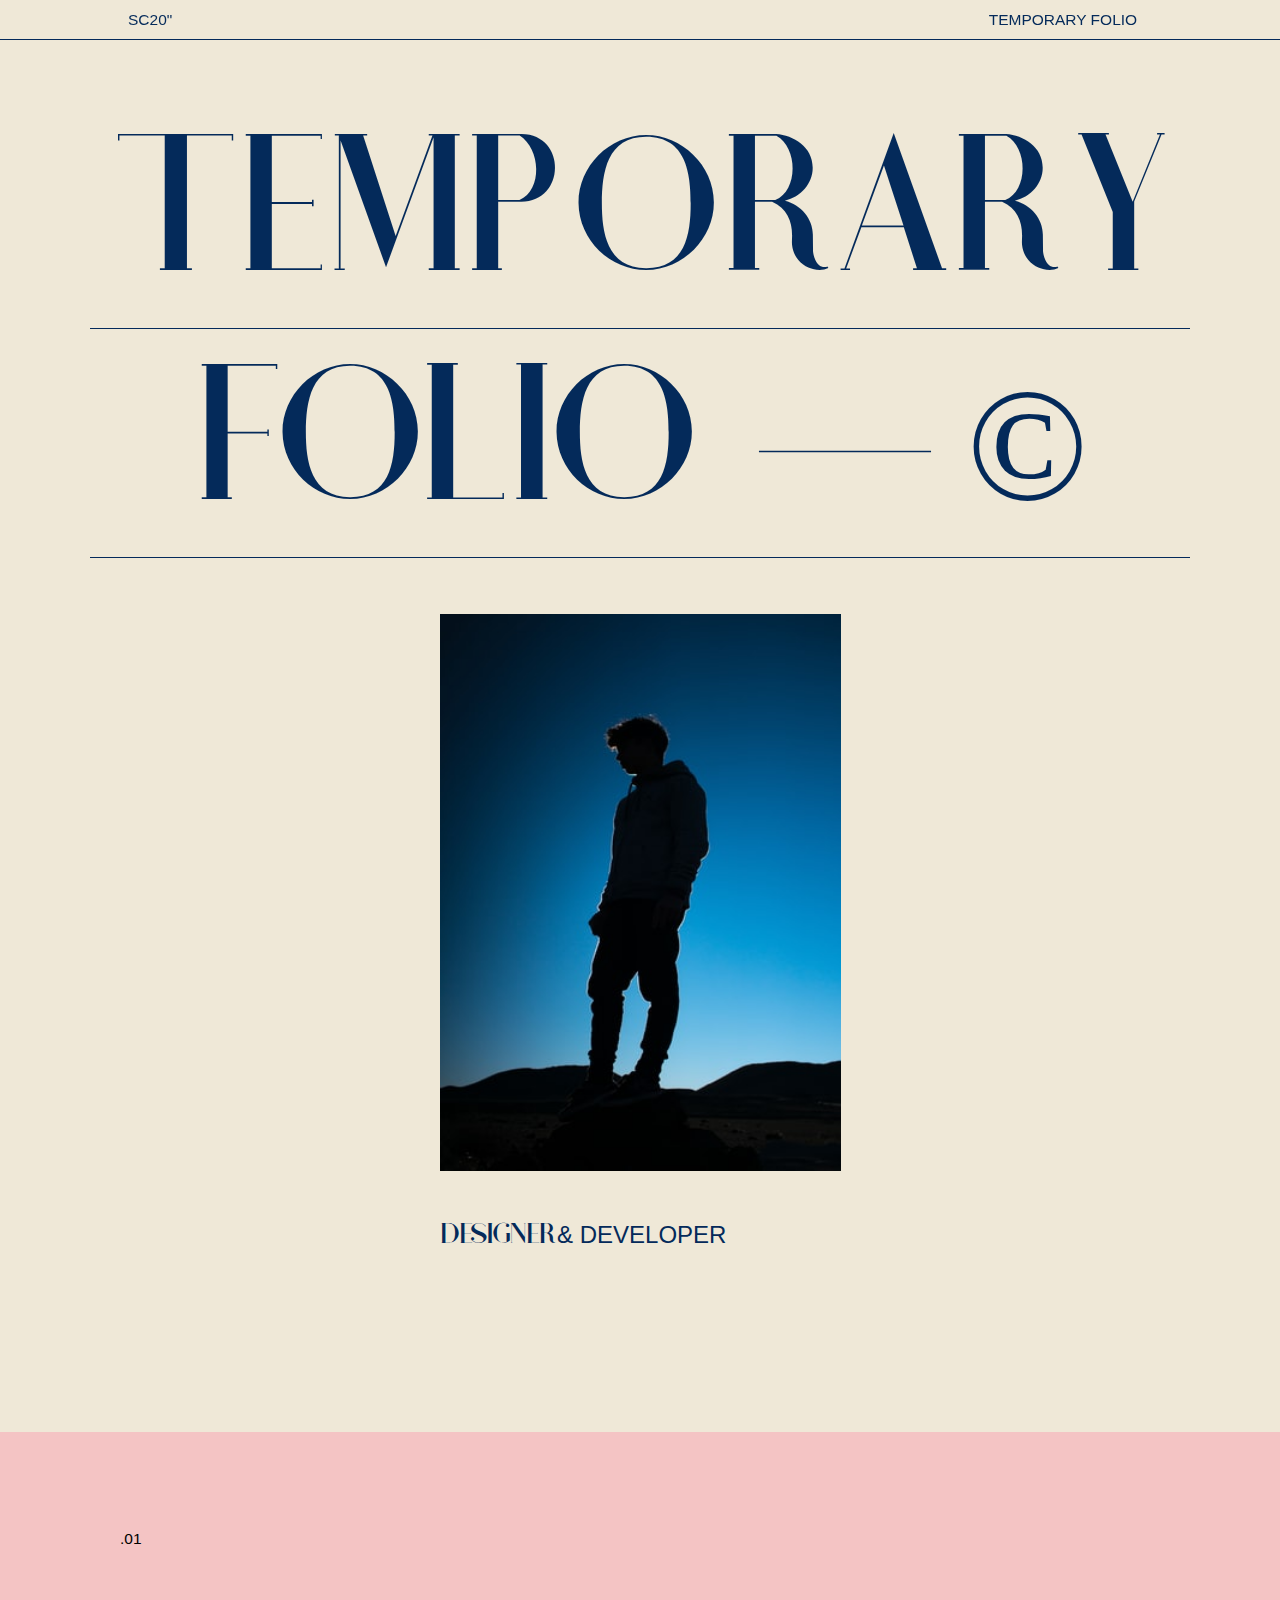
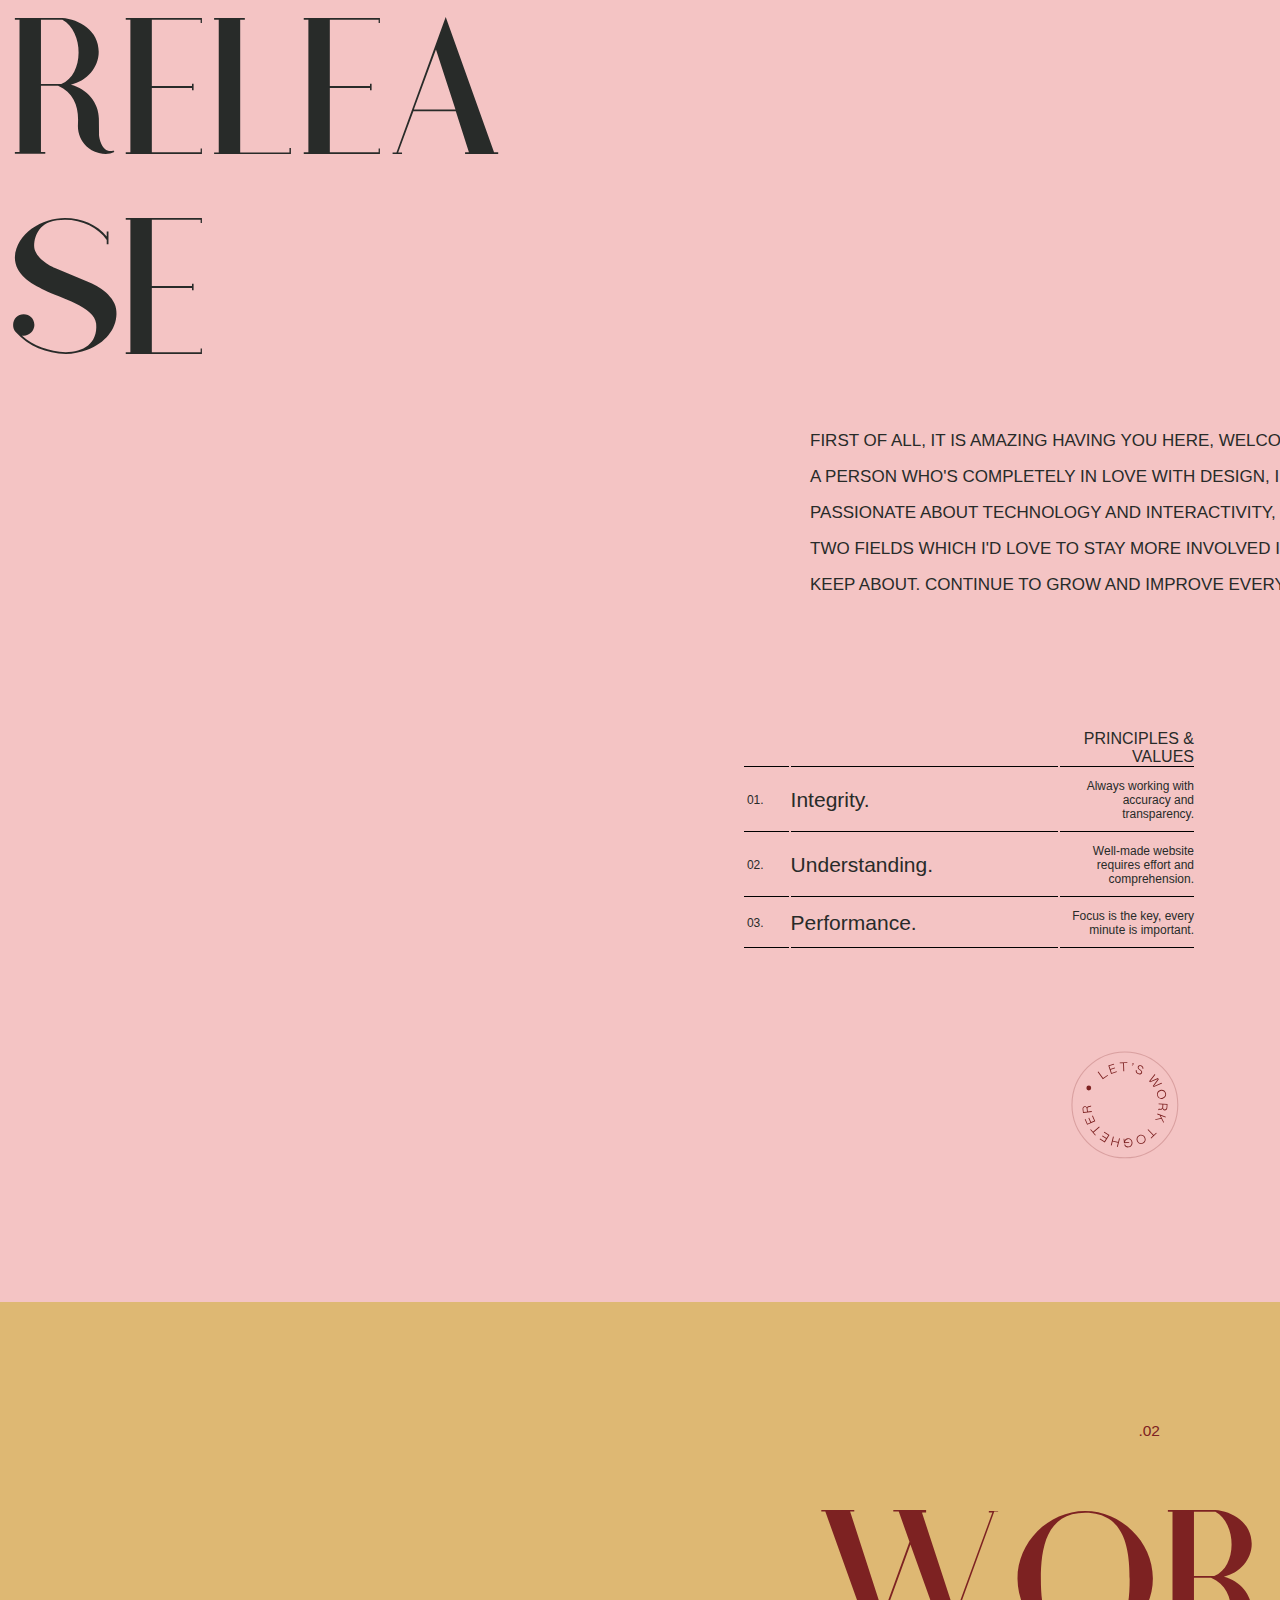
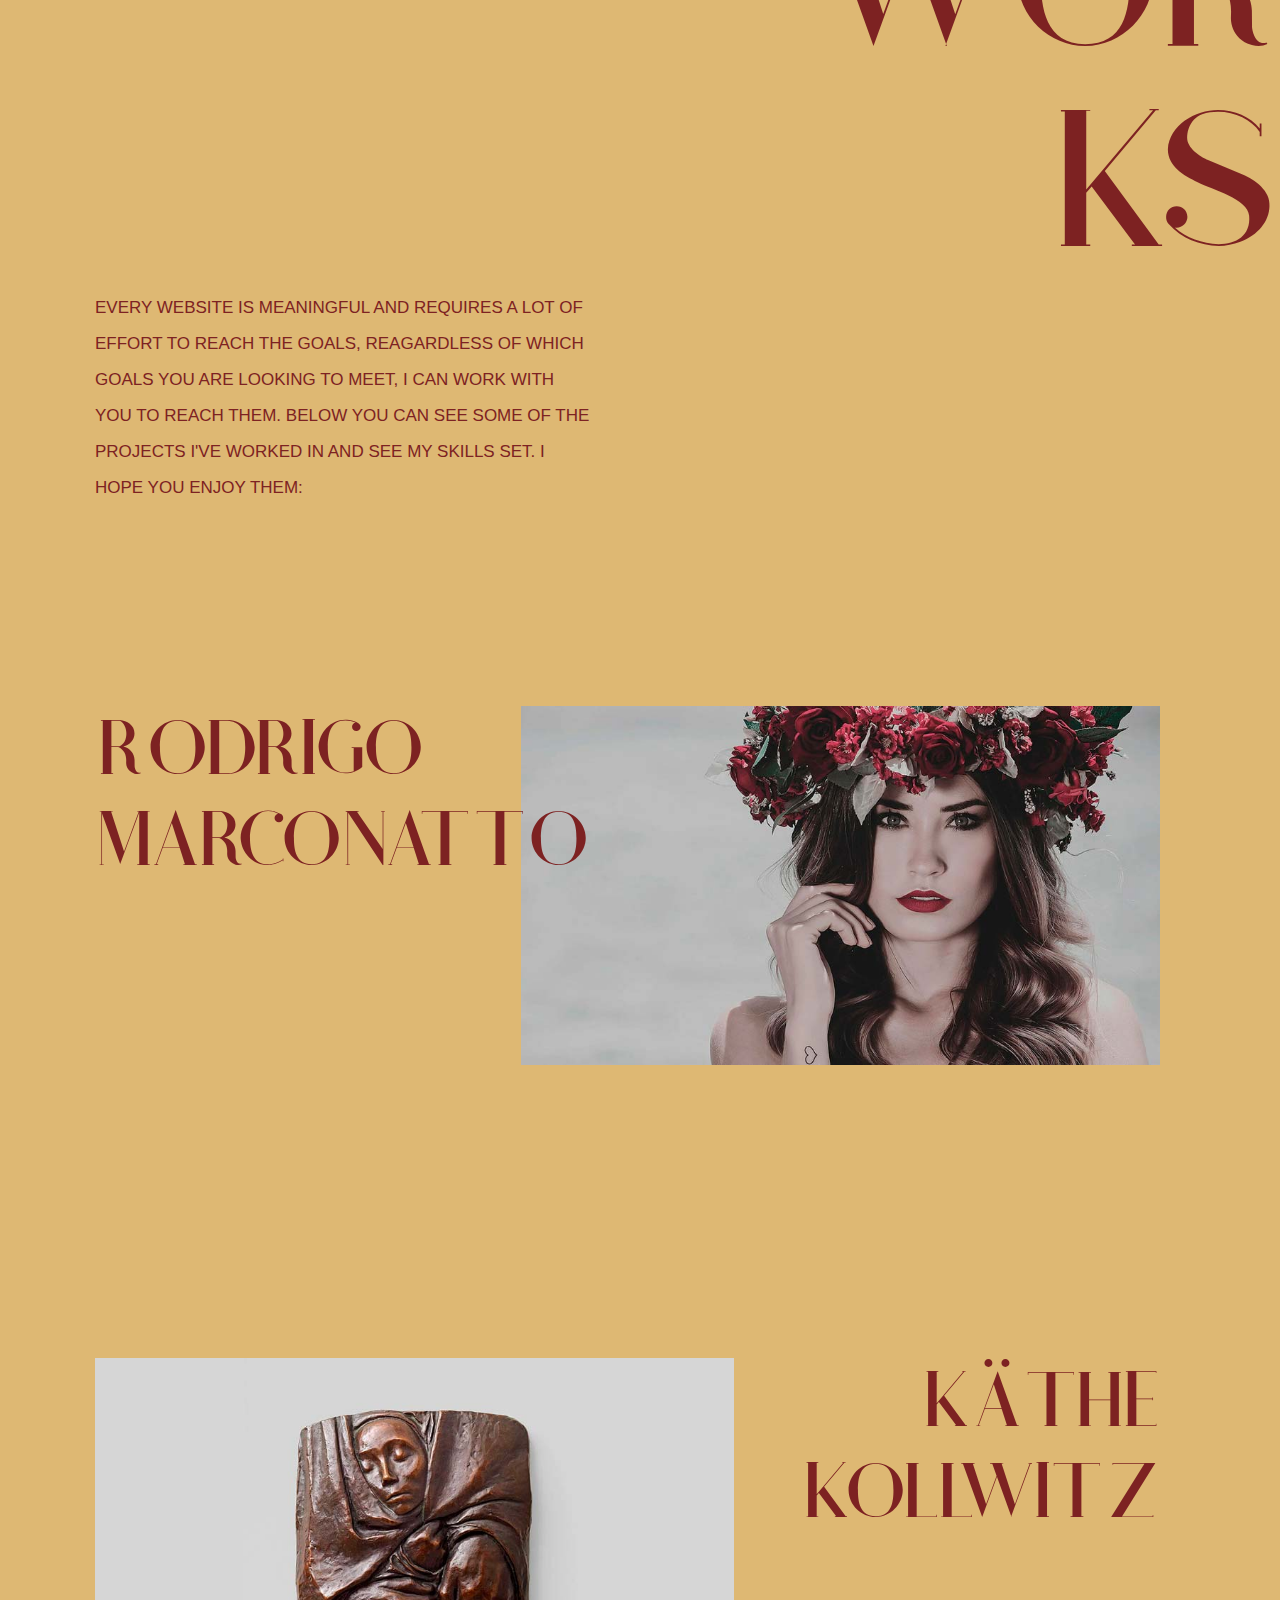
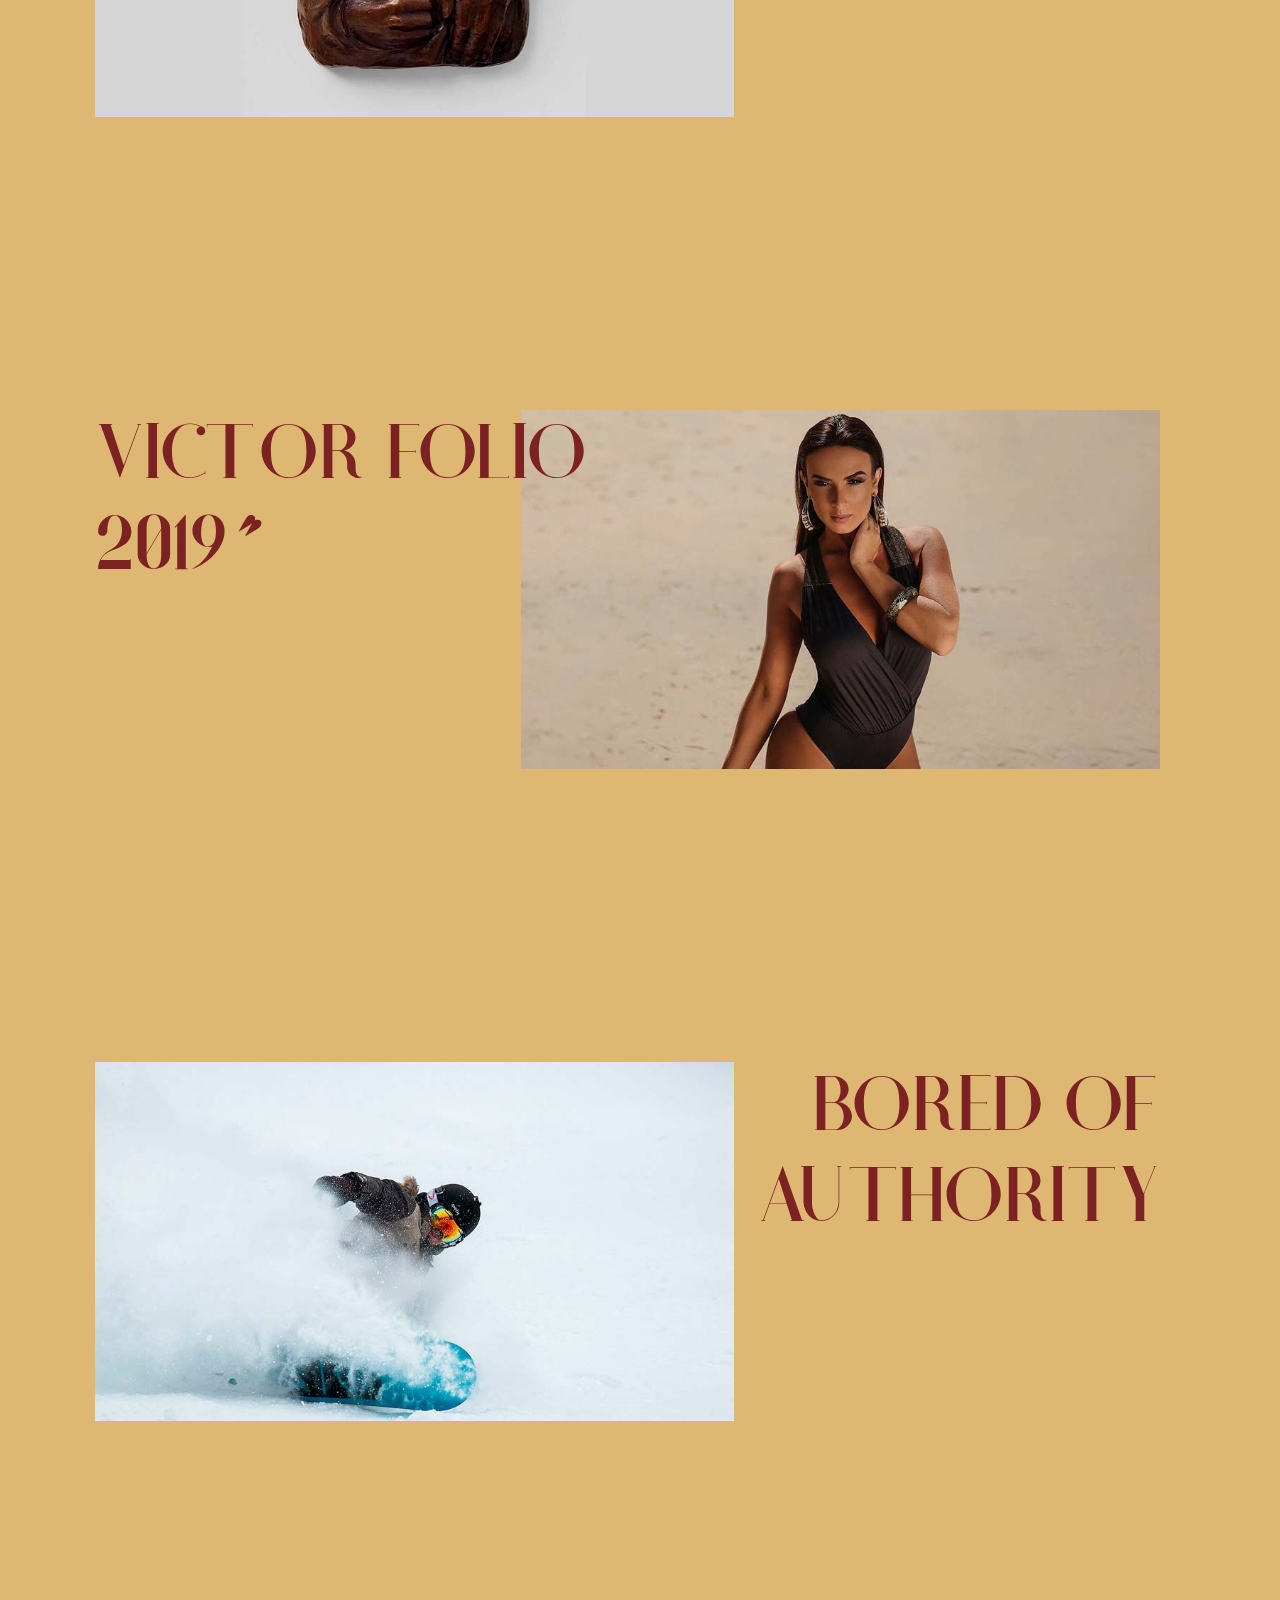
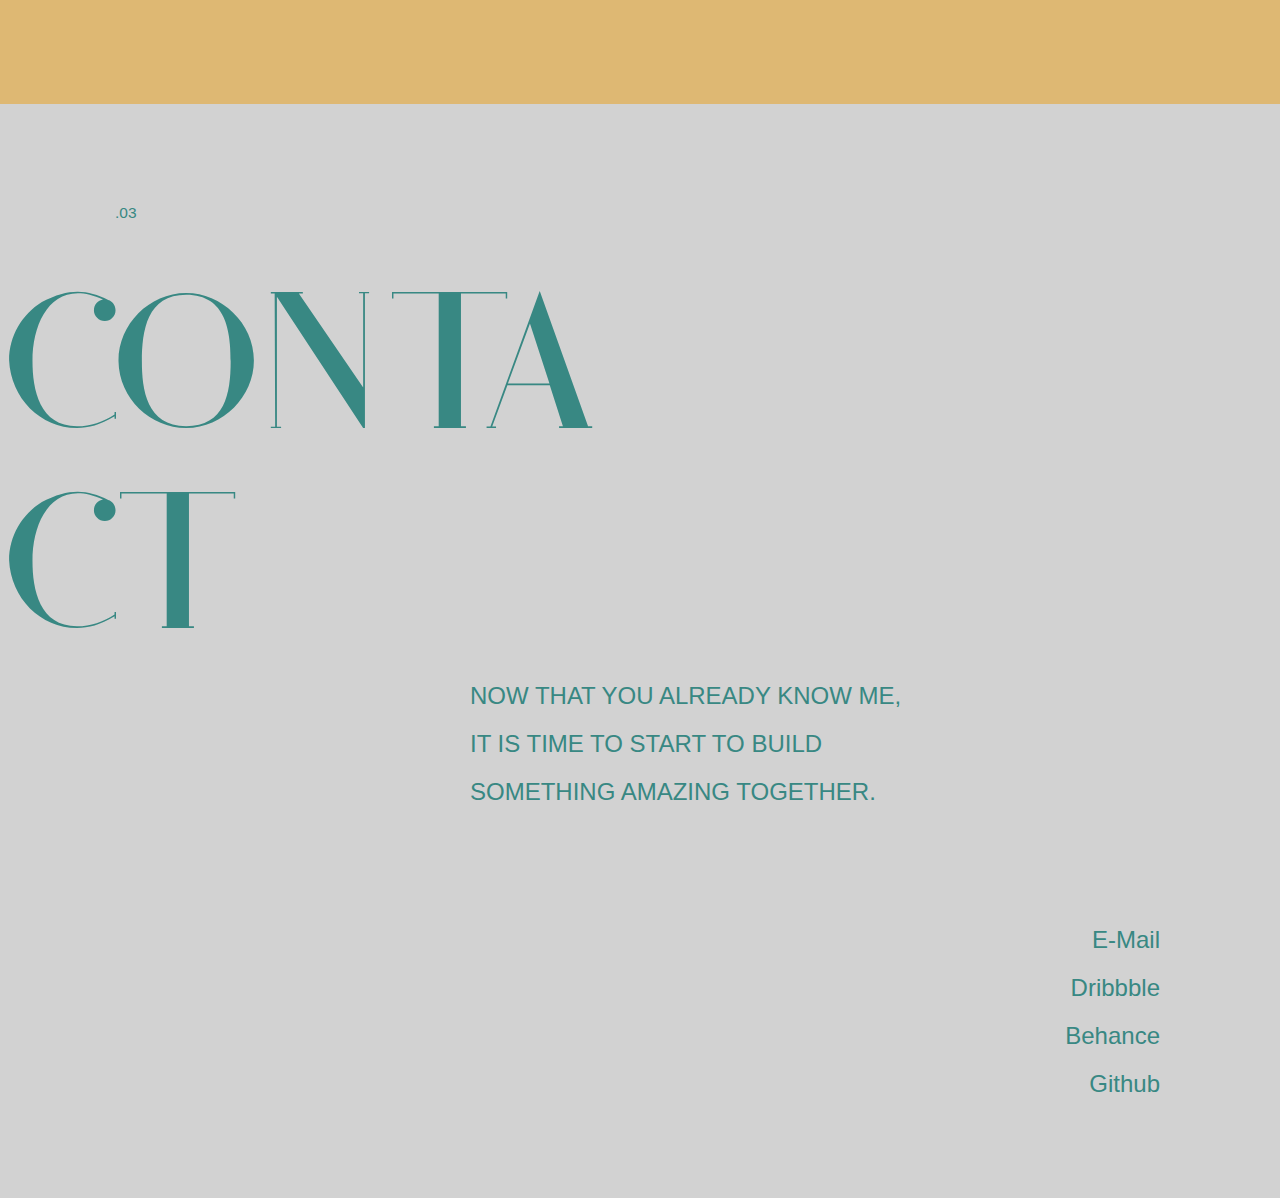
<file: index.html>
<!DOCTYPE html>
<html lang="en">
<head>
    <meta charset="UTF-8">
    <meta http-equiv="X-UA-Compatible" content="IE=edge">
    <meta name="viewport" content="width=device-width, initial-scale=1.0">
    <title>Üb 4 Folio</title>
    <link rel="stylesheet" href="assets/css/style.css">
</head>
<body>
    

<!-- HEADER -->
    <header>


        <nav>
                <p>SC20"</p>
                <p>TEMPORARY FOLIO</p>
        </nav>

        <section>
            <h1>TEMPORARY</h1>
            <h1>FOLIO <span>——</span> ©</h1>
            <br>
            <div>
                <img src="assets/img/blue.jpeg" alt="Mann in Blau">
            </div>



            <div>
                <p><span>Designer</span><p> & Developer</p>
            </div>



        </section>

    </header>



<!-- MAIN 1 -->

    <main>
        <p>.01</p>
        <h2>RELEA<br>SE</h2>
        <div>
            <p>FIRST OF ALL, IT IS AMAZING HAVING YOU HERE, WELCOME! I'M A PERSON WHO'S COMPLETELY IN LOVE WITH DESIGN, I AM PASSIONATE ABOUT TECHNOLOGY AND INTERACTIVITY, THE TWO FIELDS WHICH I'D LOVE TO STAY MORE INVOLVED IN AND KEEP ABOUT. CONTINUE TO GROW AND IMPROVE EVERY DAY!</p>
        </div>
        

        <table>
            <tr>
                <th class="tg-031e"></th>
                <th class="tg-031e"></th>
                <th class="tg-031e">Principles &amp; Values</th>
                <th class="tg-031e"></th>
                <th class="tg-031e"></th>
            </tr>
            <tr>
                <td class="tg-031e">01.</td>
                <td class="tg-031e">Integrity.</td>
                <td class="tg-031e">Always working with accuracy and transparency.</td>
                <td class="tg-031e"></td>
                <td class="tg-031e"></td>
            </tr>
            <tr>
                <td class="tg-031e">02.</td>
                <td class="tg-031e">Understanding.</td>
                <td class="tg-031e">Well-made website requires effort and comprehension.</td>
                <td class="tg-031e"></td>
                <td class="tg-031e"></td>
            </tr>
            <tr>
                <td class="tg-031e">03.</td>
                <td class="tg-031e">Performance.</td>
                <td class="tg-031e">Focus is the key, every minute is important.</td>
                <td class="tg-031e"></td>
                <td class="tg-031e"></td>
            </tr>
        </table>


        <div>
            <img src="assets/img/letswork.svg" alt="Logo">
        </div>
        
    </main>









<!-- MAIN 2 -->

    <main>

        <p>.02</p>
        <h2>WOR<br>KS</h2>
        <div>
            <p>EVERY WEBSITE IS MEANINGFUL AND REQUIRES A LOT OF EFFORT TO REACH THE GOALS, REAGARDLESS OF WHICH GOALS YOU ARE LOOKING TO MEET, I CAN WORK WITH YOU TO REACH THEM. BELOW YOU CAN SEE SOME OF THE PROJECTS I'VE WORKED IN AND SEE MY SKILLS SET. I HOPE YOU ENJOY THEM:</p>
        </div>
        

        <article>
            <h3>RODRIGO <br>MARCONATTO</h3>
        </article>
        
        <article>
            <h3>KÄTHE <br>KOLLWITZ</h3>
        </article>
        
        <article>
            <h3>VICTOR FOLIO <br>2019<span>”</span></h3>
        </article>
        
        <article>
            <h3>BORED OF <br>AUTHORITY</h3>
        </article>

    </main>


<!-- FOOTER -->

    <footer>

        <p>.03</p>
        <h2>CONTA <br>CT </h2>
        <div>
            <p>NOW THAT YOU ALREADY KNOW ME, IT IS TIME TO START TO BUILD SOMETHING AMAZING TOGETHER.</p>
        </div>
       
        <ul>
            <li><a href="#">E-Mail</a></li>
            <li><a href="#">Dribbble</a></li>
            <li><a href="#">Behance</a></li>
            <li><a href="#">Github</a></li>
        </ul>

    </footer>

</body>
</html>
</file>
<file: assets/css/style.css>
@font-face {
    font-family: Athene;
    src: url("../fonts/Athene.otf")
    format("opentype");
}

@import url('https://fonts.googleapis.com/css2?family=Open+Sans:ital,wght@0,300;0,400;0,500;0,600;0,700;0,800;1,300;1,400;1,500;1,600;1,700;1,800&family=Playfair+Display:ital,wght@0,700;0,800;1,700;1,800&display=swap');


/* ======================= General ======================= */

* {
    margin: 0;
    padding: 0;
    box-sizing: border-box;
}


/* ---------- Farben und Schriften ---------- */
/* 
#042A5A, #F4C4C4, #282B29, #7D2222, #DEB873, #D2D2D2, #388883


    font-family: 'Open Sans', sans-serif;
    font-family: Athene;  
*/


html {
    font-size: 62.5%;
}

body {
    max-width: 1440px;
}

h1 {
    font-family: Athene;
    font-size: 16rem;
    font-weight: 150;
}


/* ======================= HEADER ======================= */

header {
    background: #EFE8D7;
    color: #042A5A;
}


header nav {
    font-family: 'Open Sans', sans-serif;
    font-weight: 100;
    font-size: 1.55rem;
    letter-spacing: -8%;
    line-height: 25px;
    border-bottom: 1px solid #042A5A;
    position: fixed;
    width: 100vw;
}

header nav p {
    display: inline-block;
    width: 45%;
    padding: 6.5px 1.5vw 7px 10vw;
}

header nav p:nth-of-type(2) {
    text-align: right;
}


header h1 {
    text-align: center;
    border-bottom: 1px solid #042A5A;
    margin: 0 10vh;
}
header section h1:nth-of-type(1) {
    padding-top: 100px;
}

header section h1:nth-of-type(2) span {
    letter-spacing: -15px;
}


/* ------------ Bild ------------ */


header img {
    height: 602px; 
    width: 401px;
    padding-top: 5vh;
}

header section div:nth-of-type(1) {
    text-align: center;
    padding-bottom: 5vh;
}


/* ------------ Bildunterschrift ------------ */


header section div:nth-of-type(2) {
    padding-bottom: 20vh;
    max-width: 400px;
	margin: 0 auto;
}

header section div:nth-of-type(2) p {
    font-family: 'Open Sans', sans-serif;
    font-size: 2.4rem;
    font-weight: 100;
    text-transform: uppercase;
    display: inline-block;
}

header section div:nth-of-type(2) p span {
    font-family: Athene;
    font-size: 2.4rem;
    text-transform: uppercase;
}



/* ======================= MAIN 1 ======================= */


main:nth-of-type(1) {
    background-color: #F4C4C4;
}

main:nth-of-type(1) > p:nth-of-type(1) {
    text-align: left;
    padding-top: 98px;
    font-size: 1.55rem;
    padding-left: 120px;
    font-family: 'Open Sans', sans-serif;
    font-weight: lighter;
}

main:nth-of-type(1) h2 {
    font-size: 16rem;
    color: #282B29;
    font-weight: 400;
    font-family: Athene;
    line-height: 200px;
    margin-top: 50px;
}

main:nth-of-type(1) div:nth-of-type(1) {
    width: 535px;
    height: 180px;
    margin: 25px 95px 125px 810px;
}

main:nth-of-type(1) div>p {
    font-size: 1.7rem;
    font-family: 'Open Sans', sans-serif;
    color: #282B29;
    letter-spacing: -2%;
    line-height: 36px;
    font-weight: lighter;
    text-align: left;
}

/* ---------- TABLE ---------- */

main:nth-of-type(1) table {
    text-align: right;
    padding-left: 742px;
    padding-right: 80px;
    width: 100%;
    font-family: 'Open Sans', sans-serif;
    color: #282B29;
    font-weight: lighter;
}

table tr th {
    font-weight: normal;
    text-align: right;
}


table tr td {
    margin: 0;
    padding: 10px 0 10px 0; 
}

tr:nth-of-type(1) {
    font-size: 1.6rem;
    font-weight: normal;
    text-transform: uppercase;
}


tr td:nth-of-type(1) {
	padding-right: 25px;
    font-size: 1.2rem;
}

tr td:nth-of-type(2) {
	width: 60%;
    font-size: 2.1rem;
    text-align: left;
}

tr td:nth-of-type(3) {
	text-align: right;
    font-size: 1.2rem;
    width: 30%;
}

th {
	border-bottom: 1px solid black;
}

td {
	border-bottom: 1px solid black;
}


/* ---------- Logo ---------- */

main:nth-of-type(1) div {
    text-align: right;
    color: black;
    margin-right: 95px;
    margin-top: 95px;
    padding-bottom: 15vh;
    
}
main:nth-of-type(1) div img {
    width: 120px;
    height: 120px;
}


/* ======================= MAIN 2 ======================= */

main:nth-of-type(2) {
    background-color: #DEB873;
}

main:nth-of-type(2) > h2, h3 {
    color: #7D2222;
}

main:nth-of-type(2) > p:nth-of-type(1) {
    text-align: right;
    font-family: 'Open Sans', sans-serif;
    padding-top: 120px;
    font-size: 1.55rem;
    color: #7D2222;
    margin-right: 120px;
    margin-top: 0;
}

main:nth-of-type(2) h2 {
    text-align: right;
    font-size: 16rem;
    font-weight: 400;
    font-family: Athene;
    line-height: 200px;
    margin-top: 50px;
}


main:nth-of-type(2) div>p {
    width: 500px;
}

main:nth-of-type(2) div>p {
    font-size: 1.7rem;
    color: #7D2222;
    font-family: 'Open Sans', sans-serif;
    margin-bottom: 200px;
    margin-left: 95px;
    letter-spacing: -2%;
    line-height: 36px;
    font-weight: lighter;
}


/* ---------- ARTICLE - GENERAL STYLES ---------- */

main:nth-of-type(2) article h3 {
    font-family: Athene; 
    font-size: 6.4rem;
    font-weight: 400;
    margin-bottom: 300px;
    margin-top: 10px;
}


/* ---------- BILD 1 ---------- */

main:nth-of-type(2) article:nth-of-type(1) {
    background: url("../img/bg-marconatto-1.jpg") right top no-repeat;
    background-size: 60%;
    padding: 0 0 160px 0;
    margin-left: 95px;
    margin-right: 120px;
}



/* ---------- BILD 2 ---------- */

main:nth-of-type(2) article:nth-of-type(2) {
    background: url(../img/kathe_cover-1.jpg) left top no-repeat;
    background-size: 60%;
    padding: 0 0 160px 0;
    margin-left: 95px;
    margin-right: 120px;
}

main:nth-of-type(2) article:nth-of-type(2) h3 {
    text-align: right;
}


/* ---------- BILD 3 ---------- */


main:nth-of-type(2) article:nth-of-type(3) {
    background: url("../img/bg-nicole-1.jpg") right top no-repeat;
    background-size: 60%;
    padding: 0 0 160px 0;
    margin-left: 95px;
    margin-right: 120px;
}



/* ---------- Versuche, das Anführungszeichen nach 2019 anzusteuern ---------- */

/* main:nth-of-type(2) article:nth-of-type(3) h3:nth-of-type(2) {
    unicode-bidi:bidi-override;
    direction:rtl;
}

main:nth-of-type(2) article:nth-of-type(3) h3:nth-of-type(2)::first-letter {
    font-style: italic;
} */

/* main:nth-of-type(2) article:nth-of-type(3) h3 span {
    color: lightseagreen;
    font-weight: bold;
    font-family: 'Scheherazade New', serif;
    float: left;
    -webkit-transform: rotate(45deg);
} */


main:nth-of-type(2) article:nth-of-type(3) h3 span {
    font-weight: 700;
    font-style: italic;
}



/* ---------- BILD 4 ---------- */


main:nth-of-type(2) article:nth-of-type(4) {
    background: url(../img/boa_cover-1.jpg) left top no-repeat;
    background-size: 60%;
    padding: 0 0 160px 0;
    margin-left: 95px;
    margin-right: 120px;
}

main:nth-of-type(2) article:nth-of-type(4) h3 {
    text-align: right;
}


/* ======================= FOOTER ======================= */

footer {
    background-color: #D2D2D2;
}

footer p {
    color: #388883;
    font-family: 'Open Sans', sans-serif;
}

footer>p:nth-of-type(1) {
    font-size: 1.55rem;
    margin-left: 115px;
    padding-top: 100px;
}

footer h2 {
    color: #388883;
    font-size: 16rem;
    font-weight: 400;
    font-family: Athene;
    line-height: 200px;
    margin-top: 50px;
}

/* ---------- FLIESSTEXT ---------- */

footer div {
    margin-left: 470px;
    width: 440px;
}

footer>div>p {
    font-size: 2.4rem;
    line-height: 48px;
    font-weight: lighter;
}

/* ---------- SOCIAL MEDIA ---------- */

footer ul {
    text-align: right;
    margin-right: 120px;
    padding-bottom: 10vh;
    padding-top: 100px;
}

footer ul li {
    list-style: none;
    font-family: 'Open Sans', sans-serif;
    font-size: 2.4rem;
    font-weight: 100;
    line-height: 48px;
}

footer a {
    text-decoration: none;
    color: #388883;
}

footer a:hover {
    text-decoration: underline;
}
</file>
